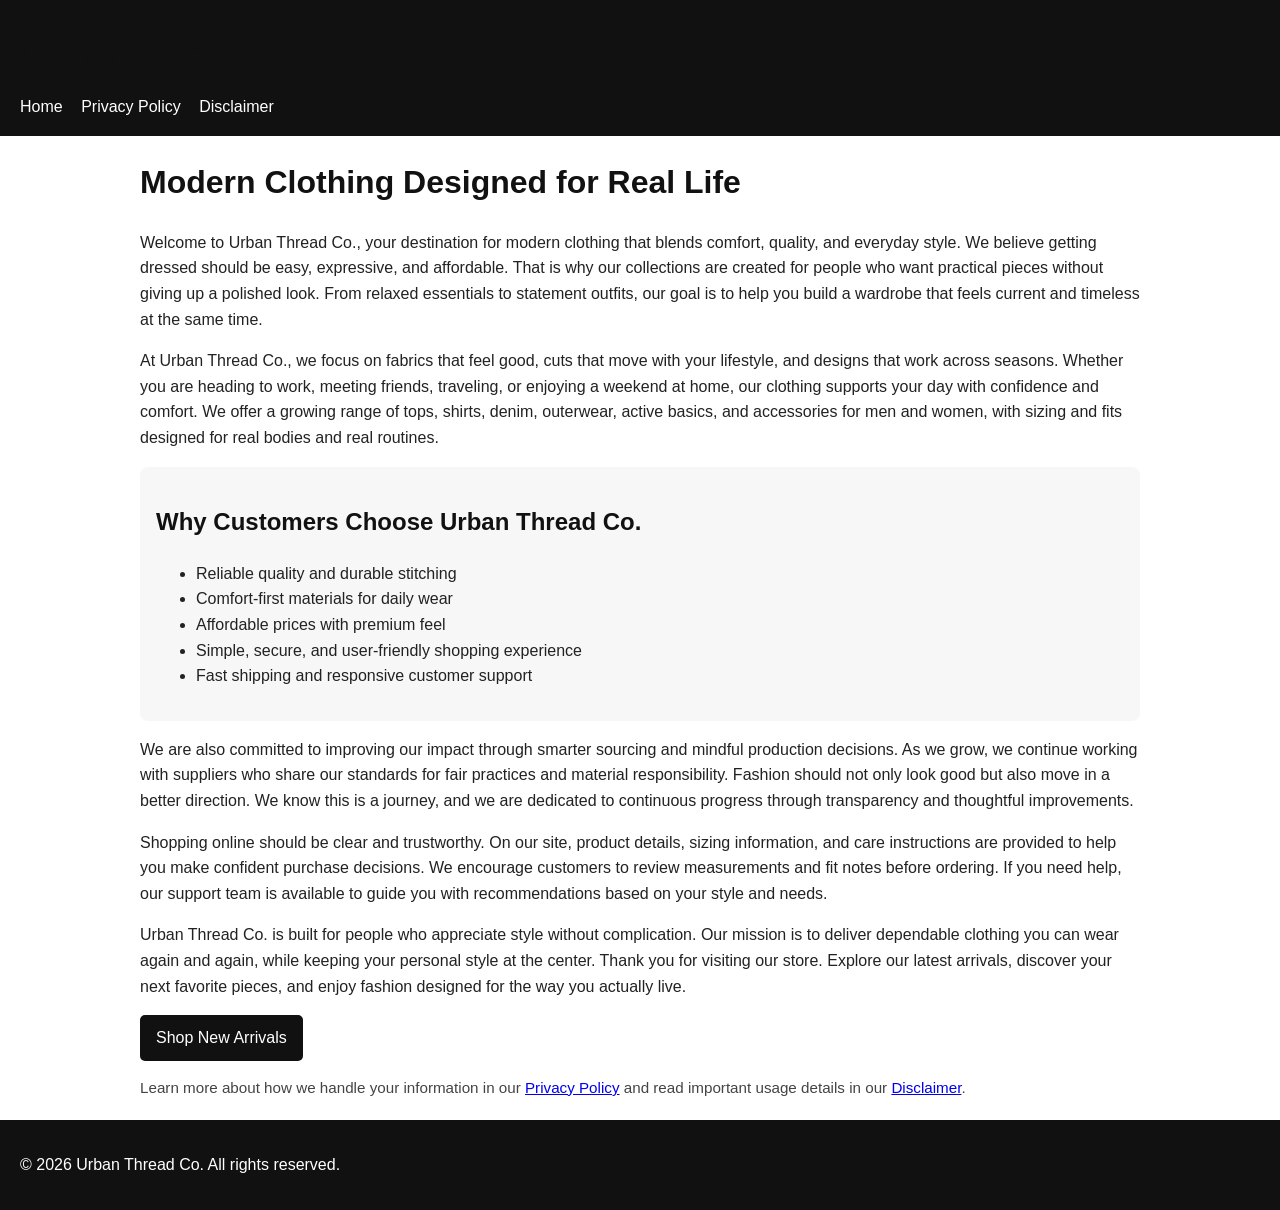
<file: public/index.html>
<!DOCTYPE html>
<html lang="en">
<head>
  <script async defer src="https://tools.luckyorange.com/core/lo.js?site-id=0bd4b5cc"></script>
  <!--Start of Tawk.to Script-->
<!-- <script type="text/javascript">
var Tawk_API=Tawk_API||{}, Tawk_LoadStart=new Date();
(function(){
var s1=document.createElement("script"),s0=document.getElementsByTagName("script")[0];
s1.async=true;
s1.src='https://embed.tawk.to/6a0f05562b50d01c367b8c60/1jp5apmjb';
s1.charset='UTF-8';
s1.setAttribute('crossorigin','*');
s0.parentNode.insertBefore(s1,s0);
})();
</script> -->
<!--End of Tawk.to Script-->
  <meta charset="UTF-8" />
  <meta name="viewport" content="width=device-width, initial-scale=1.0" />
  <title>Urban Thread Co. | Modern Clothing for Everyday Style</title>
  <meta name="description" content="Shop modern, comfortable, and affordable clothing at Urban Thread Co. Discover quality fashion essentials for men and women with timeless style." />
  <meta name="keywords" content="clothing store, fashion, casual wear, men clothing, women clothing, affordable fashion" />
  <meta name="robots" content="index, follow" />
  <link rel="canonical" href="https://www.yourdomain.com/" />
  <style>
    body { font-family: Arial, sans-serif; margin: 0; line-height: 1.6; color: #222; background: #fff; }
    header, footer { background: #111; color: #fff; padding: 16px 20px; }
    nav a { color: #fff; margin-right: 14px; text-decoration: none; }
    nav a:hover { text-decoration: underline; }
    main { max-width: 1000px; margin: 20px auto; padding: 0 20px; }
    h1, h2 { color: #111; }
    .btn { display: inline-block; background: #111; color: #fff; padding: 10px 16px; text-decoration: none; border-radius: 5px; }
    .btn:hover { background: #333; }
    .card { background: #f7f7f7; padding: 16px; border-radius: 8px; margin: 14px 0; }
    .seo-note { font-size: 0.95rem; color: #444; }
  </style>
</head>
<body>
 
  
  <header>
    <h2>Urban Thread Co.</h2>
    <nav>
      <a href="index.html">Home</a>
      <a href="privacy-policy.html">Privacy Policy</a>
      <a href="disclaimer.html">Disclaimer</a>
    </nav>
  </header>

  <main>
    <h1>Modern Clothing Designed for Real Life</h1>

    <p>
      Welcome to Urban Thread Co., your destination for modern clothing that blends comfort, quality, and everyday style.
      We believe getting dressed should be easy, expressive, and affordable. That is why our collections are created for people
      who want practical pieces without giving up a polished look. From relaxed essentials to statement outfits, our goal is to
      help you build a wardrobe that feels current and timeless at the same time.
    </p>

    <p>
      At Urban Thread Co., we focus on fabrics that feel good, cuts that move with your lifestyle, and designs that work across
      seasons. Whether you are heading to work, meeting friends, traveling, or enjoying a weekend at home, our clothing supports
      your day with confidence and comfort. We offer a growing range of tops, shirts, denim, outerwear, active basics, and
      accessories for men and women, with sizing and fits designed for real bodies and real routines.
    </p>

    <div class="card">
      <h2>Why Customers Choose Urban Thread Co.</h2>
      <ul>
        <li>Reliable quality and durable stitching</li>
        <li>Comfort-first materials for daily wear</li>
        <li>Affordable prices with premium feel</li>
        <li>Simple, secure, and user-friendly shopping experience</li>
        <li>Fast shipping and responsive customer support</li>
      </ul>
    </div>

    <p>
      We are also committed to improving our impact through smarter sourcing and mindful production decisions. As we grow,
      we continue working with suppliers who share our standards for fair practices and material responsibility. Fashion should
      not only look good but also move in a better direction. We know this is a journey, and we are dedicated to continuous
      progress through transparency and thoughtful improvements.
    </p>

    <p>
      Shopping online should be clear and trustworthy. On our site, product details, sizing information, and care instructions
      are provided to help you make confident purchase decisions. We encourage customers to review measurements and fit notes
      before ordering. If you need help, our support team is available to guide you with recommendations based on your style
      and needs.
    </p>

    <p>
      Urban Thread Co. is built for people who appreciate style without complication. Our mission is to deliver dependable
      clothing you can wear again and again, while keeping your personal style at the center. Thank you for visiting our store.
      Explore our latest arrivals, discover your next favorite pieces, and enjoy fashion designed for the way you actually live.
    </p>

    <a class="btn" href="#" aria-label="Shop latest collection">Shop New Arrivals</a>

    <p class="seo-note">
      Learn more about how we handle your information in our <a href="privacy-policy.html">Privacy Policy</a> and read
      important usage details in our <a href="disclaimer.html">Disclaimer</a>.
    </p>
  </main>

  <footer>
    <p>&copy; 2026 Urban Thread Co. All rights reserved.</p>
  </footer>
</body>
</html>
</file>
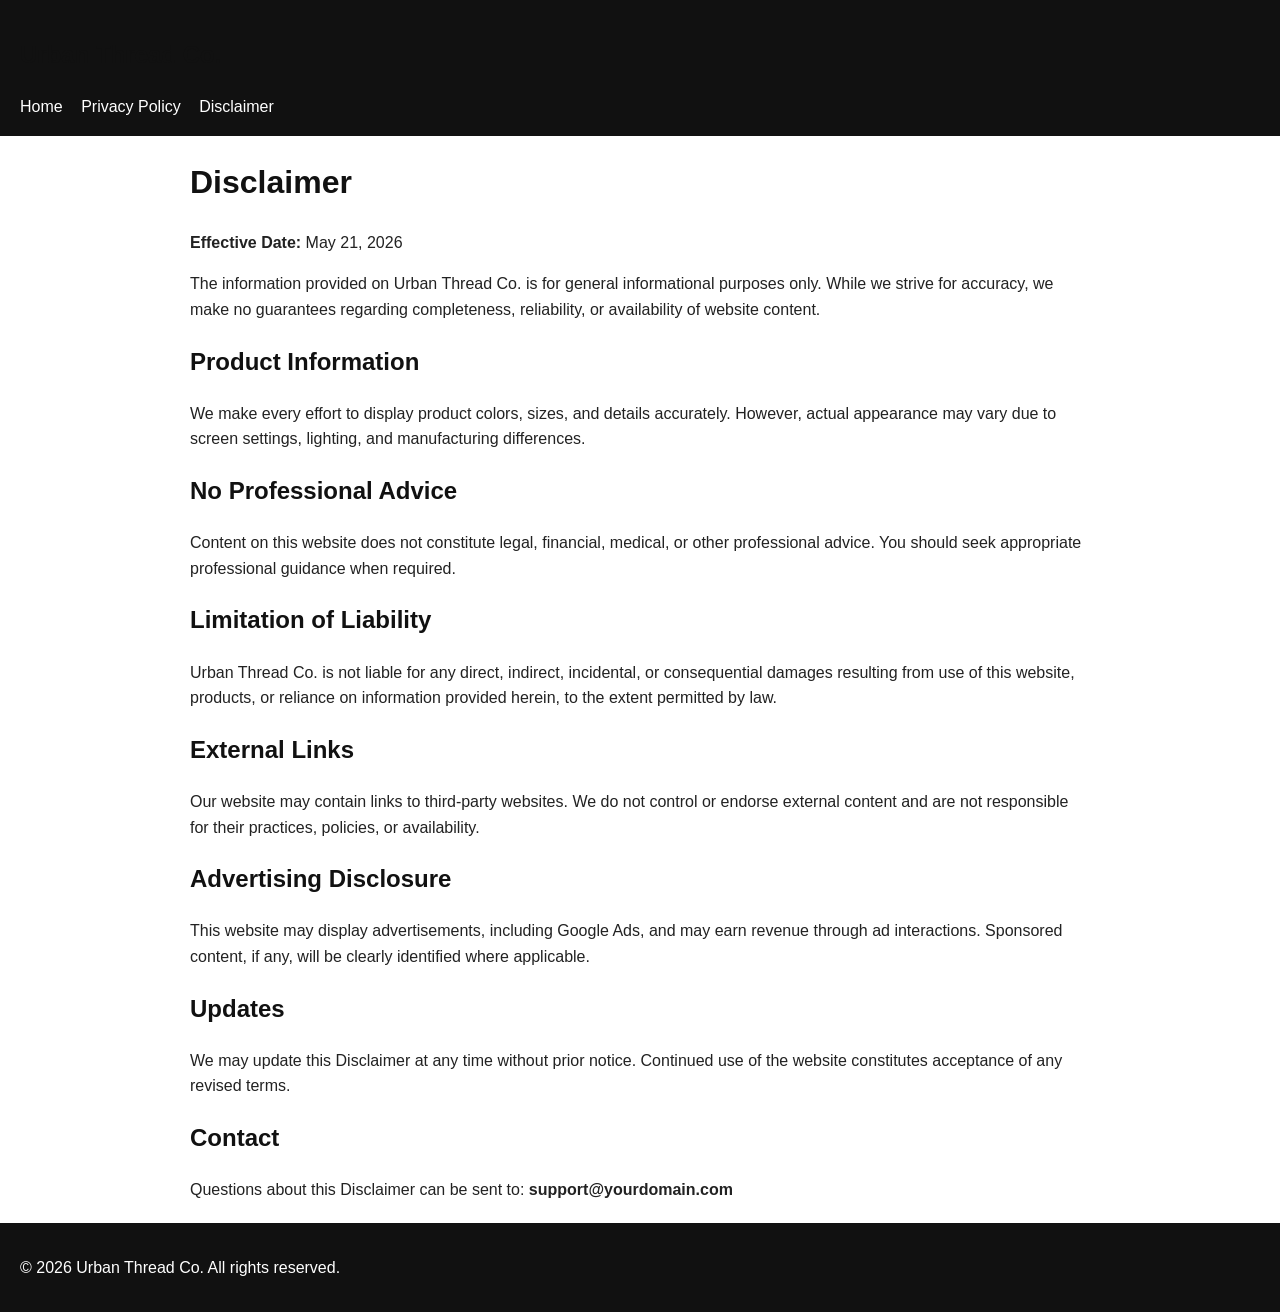
<file: public/disclaimer.html>
<!DOCTYPE html>
<html lang="en">
<head>
  <meta charset="UTF-8" />
  <meta name="viewport" content="width=device-width, initial-scale=1.0" />
  <title>Disclaimer | Urban Thread Co.</title>
  <meta name="description" content="Read the Urban Thread Co. disclaimer regarding website content, product information, and liability limitations." />
  <meta name="robots" content="index, follow" />
  <link rel="canonical" href="https://www.yourdomain.com/disclaimer.html" />
  <style>
    body { font-family: Arial, sans-serif; margin: 0; line-height: 1.6; color: #222; }
    header, footer { background: #111; color: #fff; padding: 16px 20px; }
    nav a { color: #fff; margin-right: 14px; text-decoration: none; }
    main { max-width: 900px; margin: 20px auto; padding: 0 20px; }
    h1, h2 { color: #111; }
  </style>
</head>
<body>
  <header>
    <h2>Urban Thread Co.</h2>
    <nav>
      <a href="index.html">Home</a>
      <a href="privacy-policy.html">Privacy Policy</a>
      <a href="disclaimer.html">Disclaimer</a>
    </nav>
  </header>

  <main>
    <h1>Disclaimer</h1>
    <p><strong>Effective Date:</strong> May 21, 2026</p>

    <p>
      The information provided on Urban Thread Co. is for general informational purposes only. While we strive for accuracy,
      we make no guarantees regarding completeness, reliability, or availability of website content.
    </p>

    <h2>Product Information</h2>
    <p>
      We make every effort to display product colors, sizes, and details accurately. However, actual appearance may vary due to
      screen settings, lighting, and manufacturing differences.
    </p>

    <h2>No Professional Advice</h2>
    <p>
      Content on this website does not constitute legal, financial, medical, or other professional advice.
      You should seek appropriate professional guidance when required.
    </p>

    <h2>Limitation of Liability</h2>
    <p>
      Urban Thread Co. is not liable for any direct, indirect, incidental, or consequential damages resulting from use of this website,
      products, or reliance on information provided herein, to the extent permitted by law.
    </p>

    <h2>External Links</h2>
    <p>
      Our website may contain links to third-party websites. We do not control or endorse external content and are not responsible
      for their practices, policies, or availability.
    </p>

    <h2>Advertising Disclosure</h2>
    <p>
      This website may display advertisements, including Google Ads, and may earn revenue through ad interactions.
      Sponsored content, if any, will be clearly identified where applicable.
    </p>

    <h2>Updates</h2>
    <p>
      We may update this Disclaimer at any time without prior notice. Continued use of the website constitutes acceptance of any revised terms.
    </p>

    <h2>Contact</h2>
    <p>
      Questions about this Disclaimer can be sent to: <strong>support@yourdomain.com</strong>
    </p>
  </main>

  <footer>
    <p>&copy; 2026 Urban Thread Co. All rights reserved.</p>
  </footer>
</body>
</html>
</file>
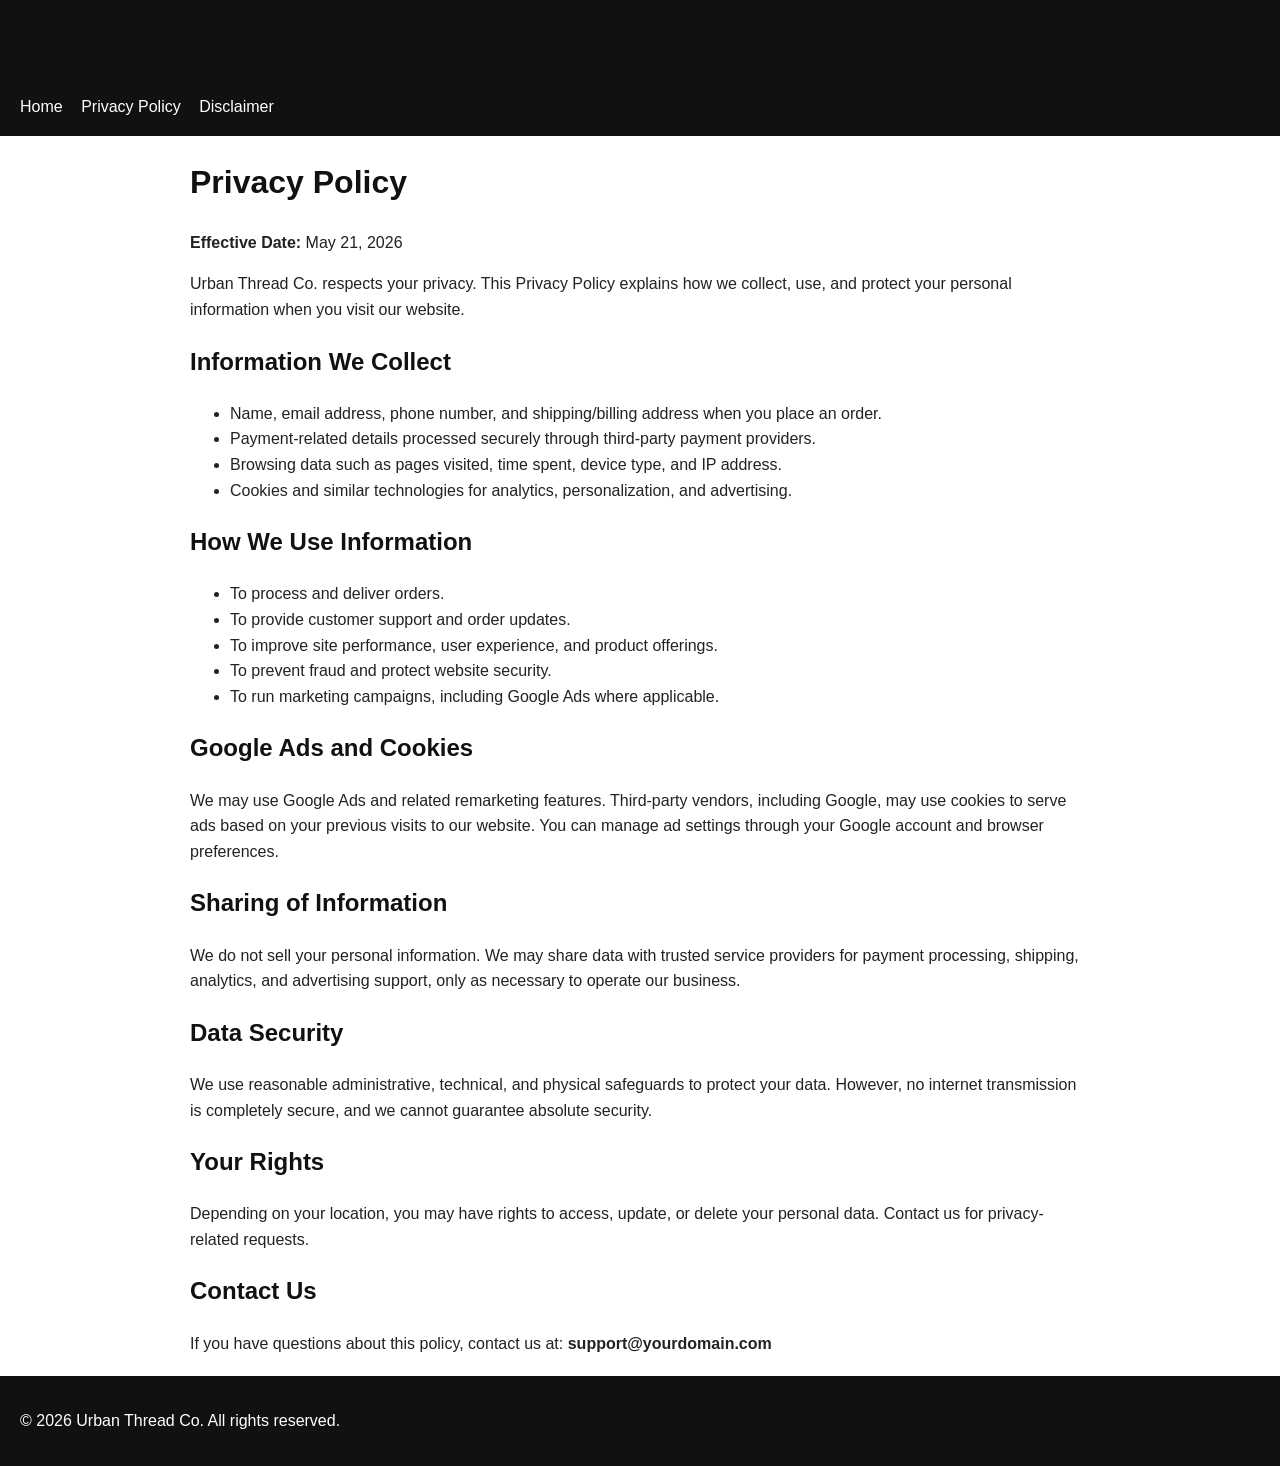
<file: public/privacy-policy.html>
<!DOCTYPE html>
<html lang="en">
<head>
  <meta charset="UTF-8" />
  <meta name="viewport" content="width=device-width, initial-scale=1.0" />
  <title>Privacy Policy | Urban Thread Co.</title>
  <meta name="description" content="Read the Urban Thread Co. Privacy Policy to understand how we collect, use, and protect your information." />
  <meta name="robots" content="index, follow" />
  <link rel="canonical" href="https://www.yourdomain.com/privacy-policy.html" />
  <style>
    body { font-family: Arial, sans-serif; margin: 0; line-height: 1.6; color: #222; }
    header, footer { background: #111; color: #fff; padding: 16px 20px; }
    nav a { color: #fff; margin-right: 14px; text-decoration: none; }
    main { max-width: 900px; margin: 20px auto; padding: 0 20px; }
    h1, h2 { color: #111; }
  </style>
</head>
<body>
  <header>
    <h2>Urban Thread Co.</h2>
    <nav>
      <a href="index.html">Home</a>
      <a href="privacy-policy.html">Privacy Policy</a>
      <a href="disclaimer.html">Disclaimer</a>
    </nav>
  </header>

  <main>
    <h1>Privacy Policy</h1>
    <p><strong>Effective Date:</strong> May 21, 2026</p>

    <p>
      Urban Thread Co. respects your privacy. This Privacy Policy explains how we collect, use, and protect your personal information
      when you visit our website.
    </p>

    <h2>Information We Collect</h2>
    <ul>
      <li>Name, email address, phone number, and shipping/billing address when you place an order.</li>
      <li>Payment-related details processed securely through third-party payment providers.</li>
      <li>Browsing data such as pages visited, time spent, device type, and IP address.</li>
      <li>Cookies and similar technologies for analytics, personalization, and advertising.</li>
    </ul>

    <h2>How We Use Information</h2>
    <ul>
      <li>To process and deliver orders.</li>
      <li>To provide customer support and order updates.</li>
      <li>To improve site performance, user experience, and product offerings.</li>
      <li>To prevent fraud and protect website security.</li>
      <li>To run marketing campaigns, including Google Ads where applicable.</li>
    </ul>

    <h2>Google Ads and Cookies</h2>
    <p>
      We may use Google Ads and related remarketing features. Third-party vendors, including Google, may use cookies to serve ads
      based on your previous visits to our website. You can manage ad settings through your Google account and browser preferences.
    </p>

    <h2>Sharing of Information</h2>
    <p>
      We do not sell your personal information. We may share data with trusted service providers for payment processing, shipping,
      analytics, and advertising support, only as necessary to operate our business.
    </p>

    <h2>Data Security</h2>
    <p>
      We use reasonable administrative, technical, and physical safeguards to protect your data. However, no internet transmission
      is completely secure, and we cannot guarantee absolute security.
    </p>

    <h2>Your Rights</h2>
    <p>
      Depending on your location, you may have rights to access, update, or delete your personal data. Contact us for privacy-related requests.
    </p>

    <h2>Contact Us</h2>
    <p>
      If you have questions about this policy, contact us at: <strong>support@yourdomain.com</strong>
    </p>
  </main>

  <footer>
    <p>&copy; 2026 Urban Thread Co. All rights reserved.</p>
  </footer>
</body>
</html>
</file>
